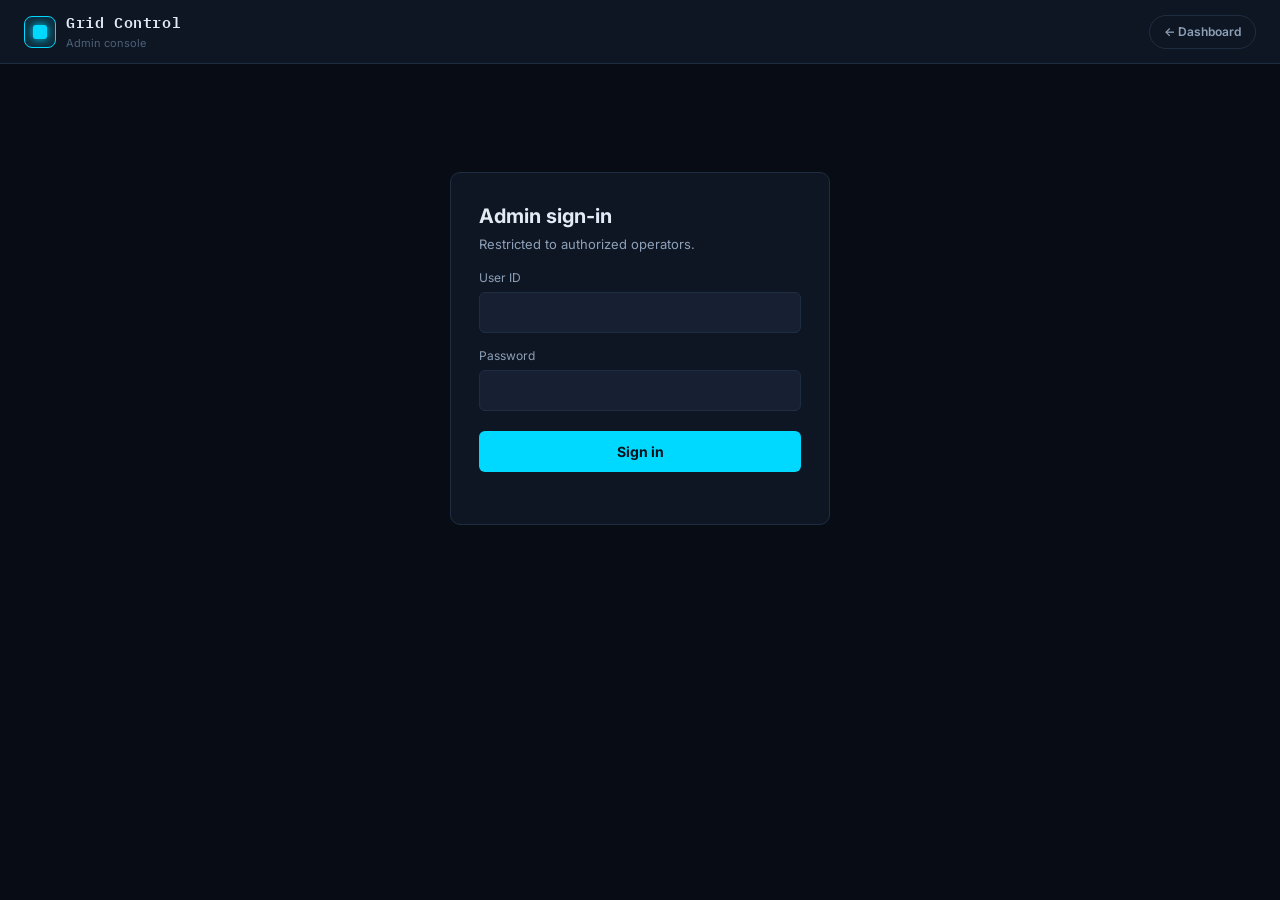
<file: static/admin.html>
<!DOCTYPE html>
<html lang="en">
<head>
<meta charset="UTF-8" />
<meta name="viewport" content="width=device-width, initial-scale=1.0" />
<title>Admin — Grid Control</title>
<link rel="preconnect" href="https://fonts.googleapis.com">
<link href="https://fonts.googleapis.com/css2?family=IBM+Plex+Mono:wght@400;500;600&family=Inter:wght@400;500;600;700&display=swap" rel="stylesheet">
<link rel="stylesheet" href="/static/style.css?v=2" />
<link rel="stylesheet" href="/static/admin.css?v=3" />
</head>
<body>
  <header class="topbar">
    <div class="brand">
      <div class="brand-icon"><div class="brand-icon-inner"></div></div>
      <div>
        <div class="brand-name">Grid Control</div>
        <div class="brand-sub">Admin console</div>
      </div>
    </div>
    <div class="topbar-right">
      <span class="agent-pill" id="agentPill" hidden>…</span>
      <a class="admin-btn" href="/">← Dashboard</a>
    </div>
  </header>

  <!-- Session check -->
  <div id="checkingView" class="auth-shell panel">
    <p class="hint">Checking session…</p>
  </div>

  <!-- Login -->
  <div id="loginView" class="auth-shell panel" hidden>
    <h1>Admin sign-in</h1>
    <p>Restricted to authorized operators.</p>
    <div class="field">
      <label for="username">User ID</label>
      <input id="username" type="text" autocomplete="username" />
    </div>
    <div class="field">
      <label for="password">Password</label>
      <input id="password" type="password" autocomplete="current-password" />
    </div>
    <button id="loginBtn" class="btn-primary full">Sign in</button>
    <div class="error-msg" id="loginError"></div>
  </div>

  <!-- Console -->
  <div id="adminView" class="console" hidden>
    <nav class="side-nav" id="sideNav">
      <button class="nav-item active" data-tab="overview">Overview</button>
      <button class="nav-item" data-tab="approvals">Approvals <span class="nav-badge" id="navWarnBadge" hidden>0</span></button>
      <button class="nav-item" data-tab="guardrails">Guardrails</button>
      <button class="nav-item" data-tab="log">Decision log</button>
      <button class="nav-item" data-tab="outcomes">Outcomes</button>
      <button class="nav-item" data-tab="hotspots">Hot spots</button>
      <button class="nav-item" data-tab="charts">Charts</button>
      <button class="nav-item" data-tab="controls">Agent &amp; settings</button>
      <div class="nav-spacer"></div>
      <button class="nav-item signout" id="signOutBtn">Sign out</button>
    </nav>

    <main class="tab-area">

      <!-- 1. Overview -->
      <section class="tab" id="tab-overview">
        <h2 class="tab-title">Overview</h2>
        <div class="stat-grid" id="ovStats"></div>
        <div class="panel">
          <div class="panel-title">Regions</div>
          <div class="table-wrap"><table class="data-table" id="ovRegions"></table></div>
        </div>
      </section>

      <!-- 2. Approvals -->
      <section class="tab" id="tab-approvals" hidden>
        <h2 class="tab-title">Approvals</h2>
        <p class="hint">Actions the agent was not allowed to run on its own. Approve to execute, deny to discard.</p>
        <div id="warningsList"></div>
      </section>

      <!-- 3. Guardrails -->
      <section class="tab" id="tab-guardrails" hidden>
        <h2 class="tab-title">Guardrails</h2>

        <div class="panel">
          <div class="panel-title">Action permissions</div>
          <p class="hint">Decide which actions the agent may run on its own. "Needs admin approval" sends every such action to the Approvals tab instead of running it. Locked actions always need approval.</p>
          <div id="policiesList"></div>
          <div class="notice" id="policiesNotice" hidden></div>
        </div>

        <div class="panel">
          <div class="panel-title">Custom rules</div>
          <p class="hint">Rules the agent must never break (for example: "never migrate to eu-west").</p>
          <div id="rulesList"></div>
          <div class="add-rule-row">
            <input id="newRule" type="text" placeholder="Add a new rule…" />
            <button id="addRuleBtn" class="btn-primary">Add</button>
          </div>
        </div>
      </section>

      <!-- 4. Decision log -->
      <section class="tab" id="tab-log" hidden>
        <h2 class="tab-title">Decision log</h2>
        <div class="toolbar">
          <div class="filter-group" id="logFilters">
            <button class="chip-btn active" data-filter="all">All</button>
            <button class="chip-btn" data-filter="executed">Executed</button>
            <button class="chip-btn" data-filter="passed">Passed</button>
            <button class="chip-btn" data-filter="blocked_for_admin">Blocked</button>
            <button class="chip-btn" data-filter="error">Errors</button>
          </div>
          <input id="logSearch" type="text" placeholder="Search reasoning, action, task…" />
        </div>
        <p class="hint" id="logCount"></p>
        <div class="log-list tall" id="logList"></div>
      </section>

      <!-- 5. Outcomes -->
      <section class="tab" id="tab-outcomes" hidden>
        <h2 class="tab-title">Outcomes</h2>
        <p class="hint">What changed about 30 seconds after each executed action. Green means it helped.</p>
        <div class="stat-grid" id="outSummary"></div>
        <div class="feedback-list tall" id="feedbackList"></div>
      </section>

      <!-- 6. Hot spots -->
      <section class="tab" id="tab-hotspots" hidden>
        <h2 class="tab-title">Hot spots</h2>
        <div class="two-col">
          <div class="panel">
            <div class="panel-title">Hottest chipsets</div>
            <div id="hotChips"></div>
          </div>
          <div class="panel">
            <div class="panel-title">Hottest servers</div>
            <div id="hotServers"></div>
            <div class="panel-title spaced">Regions by average temperature</div>
            <div id="hotRegions"></div>
          </div>
        </div>
      </section>

      <!-- 7. Charts -->
      <section class="tab" id="tab-charts" hidden>
        <h2 class="tab-title">Charts</h2>
        <p class="hint">Live trends collected while this page is open (about the last 9 minutes). They reset when you reload.</p>
        <div class="two-col">
          <div class="panel"><div class="panel-title">Temperature (°C)</div><div id="chTemp"></div></div>
          <div class="panel"><div class="panel-title">Active tasks</div><div id="chTasks"></div></div>
          <div class="panel"><div class="panel-title">Utilization by region (%)</div><div id="chUtil"></div></div>
          <div class="panel"><div class="panel-title">Decisions by result</div><div id="chResults"></div><div class="panel-title spaced">Decisions by action</div><div id="chActions"></div></div>
        </div>
      </section>

      <!-- 8. Agent & settings -->
      <section class="tab" id="tab-controls" hidden>
        <h2 class="tab-title">Agent &amp; settings</h2>

        <div class="panel">
          <div class="panel-title">Agent control</div>
          <p class="hint">Resume starts the agent and a fresh telemetry buffer window. The first decision comes one full interval later. Pause stops new decisions.</p>
          <div class="control-row">
            <span class="agent-pill big" id="agentPillBig">…</span>
            <button id="pauseBtn" class="btn-ghost">Pause agent</button>
            <button id="resumeBtn" class="btn-primary">Resume agent</button>
          </div>
          <div class="notice" id="agentNotice" hidden></div>
        </div>

        <div class="panel">
          <div class="panel-title">Anomaly test</div>
          <p class="hint">Forces a random chipset to 100°C and pins a runaway task on it. The agent reacts at its next decision (watch the countdown). The fault clears when the agent moves a task off that chip, or after 3 minutes.</p>
          <div class="control-row">
            <button id="anomalyBtn" class="btn-danger">⚡ Inject anomaly</button>
            <button id="anomalyClearBtn" class="btn-ghost">Clear anomalies</button>
            <span class="save-msg" id="anomalyMsg"></span>
          </div>
          <div id="anomalyList"></div>
          <div class="notice" id="anomalyNotice" hidden></div>
        </div>

        <div class="panel">
          <div class="panel-title">Settings</div>
          <p class="hint">Applied immediately, without a restart. They reset to the env file values when the server restarts.</p>
          <div class="settings-grid">
            <div class="field"><label for="setTemp">Temperature limit (°C)</label><input id="setTemp" type="number" step="1" min="30" max="120" /></div>
            <div class="field"><label for="setImb">Utilization imbalance limit (0–1)</label><input id="setImb" type="number" step="0.01" min="0" max="1" /></div>
            <div class="field"><label for="setProfit">Minimum net profit</label><input id="setProfit" type="number" step="0.01" /></div>
            <div class="field"><label for="setInterval">Decision interval (seconds)</label><input id="setInterval" type="number" step="1" min="5" max="600" /></div>
          </div>
          <div class="control-row">
            <button id="saveSettingsBtn" class="btn-primary">Save settings</button>
            <span class="save-msg" id="settingsMsg"></span>
          </div>
          <div class="notice" id="settingsNotice" hidden></div>
        </div>
      </section>

    </main>
  </div>

  <script src="/static/admin.js?v=3"></script>
</body>
</html>
</file>
<file: static/style.css>
:root {
  --bg: #080c14;
  --surface-1: #0f1623;
  --surface-2: #162032;
  --surface-3: #1e2b3f;
  --panel-raised: #162032;
  --border: #1f2d42;
  --border-soft: #162032;

  --cyan: #00d9ff;
  --teal: #10b981;
  --green: #10b981;
  --amber: #f59e0b;
  --red: #ef4444;
  --blue: #3b82f6;
  --violet: #a78bfa;
  --coral: #ef4444;

  --cyan-dim: rgba(0, 217, 255, 0.12);
  --green-dim: rgba(16, 185, 129, 0.15);
  --amber-dim: rgba(245, 158, 11, 0.15);
  --red-dim: rgba(239, 68, 68, 0.15);
  --blue-dim: rgba(59, 130, 246, 0.15);

  --text: #e2eaf4;
  --text-2: #8da0b8;
  --text-3: #4a617a;
  --muted: #8da0b8;

  --font-body: "Inter", sans-serif;
  --font-mono: "IBM Plex Mono", monospace;
  --font-display: "Inter", sans-serif;

  --radius: 10px;
  --radius-sm: 6px;
}

* {
  box-sizing: border-box;
  margin: 0;
  padding: 0;
}

/* Critical: lets JavaScript hide the homepage warning banner. */
[hidden] {
  display: none !important;
}

html {
  font-size: 14px;
}

body {
  min-height: 100vh;
  background: var(--bg);
  color: var(--text);
  font-family: var(--font-body);
  line-height: 1.5;
}

a {
  color: var(--cyan);
  text-decoration: none;
}

a:hover {
  text-decoration: underline;
}

button,
input {
  font: inherit;
}

button {
  cursor: pointer;
}

.mono {
  font-family: var(--font-mono);
}

/* Header */

.topbar {
  position: sticky;
  top: 0;
  z-index: 100;
  display: flex;
  align-items: center;
  gap: 20px;
  min-height: 64px;
  padding: 0 24px;
  background: var(--surface-1);
  border-bottom: 1px solid var(--border);
}

.brand {
  display: flex;
  align-items: center;
  gap: 10px;
  flex-shrink: 0;
}

.brand-icon {
  display: flex;
  align-items: center;
  justify-content: center;
  width: 32px;
  height: 32px;
  background: var(--cyan-dim);
  border: 1px solid var(--cyan);
  border-radius: 8px;
}

.brand-icon-inner {
  width: 14px;
  height: 14px;
  background: var(--cyan);
  border-radius: 3px;
  box-shadow: 0 0 8px var(--cyan);
}

.brand-name,
.brand-text h1 {
  color: var(--text);
  font-family: var(--font-mono);
  font-size: 15px;
  font-weight: 600;
  letter-spacing: 0.04em;
}

.brand-sub,
.brand-text p {
  color: var(--text-3);
  font-size: 11px;
}

.brand-mark {
  color: var(--cyan);
  font-size: 18px;
}

.global-stats {
  display: flex;
  gap: 8px;
  margin-left: 12px;
  flex-wrap: wrap;
}

.stat-pill {
  display: flex;
  flex-direction: column;
  min-width: 90px;
  padding: 5px 12px;
  background: var(--surface-2);
  border: 1px solid var(--border);
  border-radius: 8px;
}

.stat-label {
  color: var(--text-3);
  font-size: 10px;
  font-weight: 600;
  letter-spacing: 0.06em;
  text-transform: uppercase;
}

.stat-val {
  color: var(--text);
  font-family: var(--font-mono);
  font-size: 13px;
  font-weight: 500;
}

.topbar-right {
  display: flex;
  align-items: center;
  gap: 14px;
  margin-left: auto;
}

.decision-timer {
  position: relative;
  width: 44px;
  height: 44px;
}

.timer-svg {
  width: 44px;
  height: 44px;
  transform: rotate(-90deg);
}

.timer-track {
  fill: none;
  stroke: var(--border);
  stroke-width: 3;
}

.timer-arc {
  fill: none;
  stroke: var(--cyan);
  stroke-width: 3;
  stroke-linecap: round;
  stroke-dasharray: 113;
  transition: stroke-dashoffset 1s linear;
}

.timer-inner {
  position: absolute;
  inset: 0;
  display: flex;
  flex-direction: column;
  align-items: center;
  justify-content: center;
}

.timer-num {
  color: var(--cyan);
  font-family: var(--font-mono);
  font-size: 13px;
  font-weight: 600;
}

.timer-lbl {
  color: var(--text-3);
  font-size: 8px;
  text-transform: uppercase;
}

.live-badge {
  display: flex;
  align-items: center;
  gap: 6px;
  color: var(--green);
  font-family: var(--font-mono);
  font-size: 11px;
  font-weight: 600;
  letter-spacing: 0.08em;
}

.live-dot {
  width: 7px;
  height: 7px;
  background: var(--green);
  border-radius: 50%;
  box-shadow: 0 0 6px var(--green);
}

.sim-clock {
  color: var(--text-3);
  font-size: 12px;
}

.admin-btn {
  padding: 7px 14px;
  color: var(--text-2);
  font-size: 12px;
  font-weight: 600;
  border: 1px solid var(--border);
  border-radius: 999px;
}

.admin-btn:hover {
  color: var(--cyan);
  border-color: var(--cyan);
  text-decoration: none;
}

/* Admin warning banner */

.warn-banner {
  display: flex;
  align-items: center;
  gap: 8px;
  padding: 10px 24px;
  color: var(--amber);
  font-size: 13px;
  background: rgba(245, 158, 11, 0.1);
  border-bottom: 1px solid var(--amber);
}

.warn-banner a {
  color: var(--amber);
  font-weight: 600;
}

/* Dashboard layout */

.page-layout {
  display: grid;
  grid-template-columns: 1fr 380px;
  min-height: calc(100vh - 64px);
}

.regions-col {
  padding: 20px 20px 40px 24px;
  overflow-y: auto;
  border-right: 1px solid var(--border);
}

.sidebar-col {
  display: flex;
  flex-direction: column;
  gap: 14px;
  padding: 20px 24px 40px 20px;
  overflow-y: auto;
}

.col-header {
  display: flex;
  align-items: center;
  justify-content: space-between;
  padding-bottom: 12px;
  margin-bottom: 16px;
  border-bottom: 1px solid var(--border-soft);
}

.col-header > span {
  color: var(--text-3);
  font-family: var(--font-mono);
  font-size: 11px;
  font-weight: 600;
  letter-spacing: 0.1em;
}

.legend {
  display: flex;
  gap: 12px;
}

.leg-item {
  display: flex;
  align-items: center;
  gap: 5px;
  color: var(--text-3);
  font-size: 11px;
}

.chip-dot {
  display: inline-block;
  width: 10px;
  height: 10px;
  border-radius: 3px;
}

.regions-list {
  display: flex;
  flex-direction: column;
  gap: 14px;
}

.region-card {
  overflow: hidden;
  background: var(--surface-1);
  border: 1px solid var(--border);
  border-radius: var(--radius);
}

.region-card.fossil-card {
  border-top: 2px solid rgba(239, 68, 68, 0.55);
}

.region-card.green-card {
  border-top: 2px solid rgba(16, 185, 129, 0.55);
}

.region-header {
  display: flex;
  align-items: center;
  justify-content: space-between;
  padding: 12px 16px;
  border-bottom: 1px solid var(--border-soft);
}

.region-title {
  display: flex;
  align-items: center;
  gap: 10px;
}

.region-flag {
  font-size: 18px;
}

.region-name {
  font-size: 14px;
  font-weight: 700;
}

.region-id {
  color: var(--text-3);
  font-family: var(--font-mono);
  font-size: 10px;
}

.energy-tag {
  padding: 2px 8px;
  font-size: 10px;
  font-weight: 700;
  letter-spacing: 0.08em;
  text-transform: uppercase;
  border-radius: 999px;
}

.energy-tag.green {
  color: var(--green);
  background: var(--green-dim);
  border: 1px solid rgba(16, 185, 129, 0.3);
}

.energy-tag.fossil {
  color: var(--red);
  background: var(--red-dim);
  border: 1px solid rgba(239, 68, 68, 0.3);
}

.region-kpis {
  display: flex;
  gap: 16px;
}

.kpi {
  text-align: right;
  font-family: var(--font-mono);
}

.kpi-val {
  font-size: 14px;
  font-weight: 600;
}

.kpi-lbl {
  color: var(--text-3);
  font-size: 10px;
}

.region-body {
  padding: 14px 16px;
}

.servers-grid {
  display: grid;
  grid-template-columns: repeat(3, 1fr);
  gap: 10px;
}

.server-card {
  padding: 10px;
  background: var(--surface-2);
  border: 1px solid var(--border);
  border-radius: var(--radius-sm);
}

.server-header {
  display: flex;
  align-items: center;
  justify-content: space-between;
  margin-bottom: 8px;
}

.server-name {
  color: var(--text-2);
  font-family: var(--font-mono);
  font-size: 11px;
}

.server-tier-tag {
  padding: 1px 6px;
  font-size: 9px;
  font-weight: 700;
  letter-spacing: 0.05em;
  text-transform: uppercase;
  border-radius: 999px;
}

.server-tier-tag.powerful {
  color: var(--violet);
  background: rgba(139, 92, 246, 0.2);
}

.server-tier-tag.standard {
  color: var(--text-3);
  background: var(--surface-3);
}

.chips-grid {
  display: grid;
  grid-template-columns: repeat(4, 1fr);
  gap: 4px;
}

.chip-cell {
  position: relative;
  display: flex;
  flex-direction: column;
  align-items: center;
  justify-content: center;
  min-height: 48px;
  padding: 5px 4px 3px;
  overflow: hidden;
  border-radius: 5px;
}

.chip-cell.idle {
  background: var(--surface-3);
}

.chip-cell.ok {
  background: rgba(16, 185, 129, 0.18);
  border: 1px solid rgba(16, 185, 129, 0.3);
}

.chip-cell.busy {
  background: rgba(245, 158, 11, 0.2);
  border: 1px solid rgba(245, 158, 11, 0.35);
}

.chip-cell.hot {
  background: rgba(239, 68, 68, 0.25);
  border: 1px solid rgba(239, 68, 68, 0.5);
}

.chip-util {
  font-family: var(--font-mono);
  font-size: 10px;
  font-weight: 600;
}

.chip-temp {
  color: var(--text-3);
  font-family: var(--font-mono);
  font-size: 9px;
}

.chip-cell.ok .chip-util {
  color: var(--green);
}

.chip-cell.busy .chip-util {
  color: var(--amber);
}

.chip-cell.hot .chip-util {
  color: var(--red);
}

.chip-bar-wrap {
  position: absolute;
  right: 0;
  bottom: 0;
  left: 0;
  height: 3px;
  background: rgba(255, 255, 255, 0.06);
}

.chip-bar {
  height: 100%;
  background: var(--cyan);
}

.server-util-bar {
  height: 3px;
  margin-top: 8px;
  overflow: hidden;
  background: var(--border);
  border-radius: 999px;
}

.server-util-fill {
  height: 100%;
  background: var(--cyan);
}

/* Panels */

.panel {
  padding: 14px 16px;
  background: var(--surface-1);
  border: 1px solid var(--border);
  border-radius: var(--radius);
}

.panel-title {
  display: flex;
  align-items: center;
  gap: 8px;
  margin-bottom: 12px;
  color: var(--text-2);
  font-family: var(--font-mono);
  font-size: 12px;
  font-weight: 600;
  letter-spacing: 0.06em;
  text-transform: uppercase;
}

.panel-hint,
.hint,
.empty {
  color: var(--text-3);
  font-size: 12px;
}

.log-list,
.feedback-list {
  display: flex;
  flex-direction: column;
  gap: 6px;
  max-height: 320px;
  overflow-y: auto;
}

.log-empty {
  color: var(--text-3);
  font-size: 12px;
}

.log-entry {
  padding: 8px 10px;
  background: var(--surface-2);
  border-left: 3px solid transparent;
  border-radius: var(--radius-sm);
}

.log-entry.executed {
  border-color: var(--green);
}

.log-entry.passed {
  border-color: var(--text-3);
}

.log-entry.blocked {
  border-color: var(--amber);
}

.log-entry.error {
  border-color: var(--red);
}

.log-meta {
  display: flex;
  justify-content: space-between;
  margin-bottom: 4px;
}

.log-time {
  color: var(--text-3);
  font-family: var(--font-mono);
  font-size: 10px;
}

.log-action-tag {
  padding: 1px 7px;
  font-family: var(--font-mono);
  font-size: 10px;
  font-weight: 600;
  border-radius: 4px;
  text-transform: uppercase;
}

.tag-executed {
  color: var(--green);
  background: var(--green-dim);
}

.tag-passed {
  color: var(--text-3);
  background: var(--surface-3);
}

.tag-blocked {
  color: var(--amber);
  background: var(--amber-dim);
}

.tag-error {
  color: var(--red);
  background: var(--red-dim);
}

.log-reasoning {
  color: var(--text);
  font-size: 12px;
  line-height: 1.4;
}

/* Ask agent */

.ask-row,
.add-rule-row {
  display: flex;
  gap: 6px;
}

.ask-row input,
.add-rule-row input,
.field input {
  flex: 1;
  padding: 8px 10px;
  color: var(--text);
  background: var(--surface-2);
  border: 1px solid var(--border);
  border-radius: var(--radius-sm);
}

.ask-row button,
.add-rule-row button {
  padding: 8px 14px;
  color: #06111a;
  font-weight: 700;
  background: var(--cyan);
  border: none;
  border-radius: var(--radius-sm);
}

.ask-answer {
  display: none;
  padding: 10px;
  margin-top: 8px;
  color: var(--text);
  font-size: 12.5px;
  background: var(--surface-2);
  border-radius: var(--radius-sm);
}

.ask-answer.visible {
  display: block;
}

/* Admin */

.admin-layout {
  display: flex;
  flex-direction: column;
  gap: 18px;
  max-width: 900px;
  padding: 24px 28px 60px;
  margin: 0 auto;
}

.rule-row {
  display: flex;
  align-items: center;
  justify-content: space-between;
  padding: 8px 10px;
  margin-bottom: 6px;
  background: var(--surface-2);
  border-radius: var(--radius-sm);
}

.rule-row button,
.warn-actions button {
  padding: 5px 10px;
  color: var(--text-2);
  background: transparent;
  border: 1px solid var(--border);
  border-radius: var(--radius-sm);
}

.warn-card {
  padding: 12px 14px;
  margin-bottom: 10px;
  background: rgba(245, 158, 11, 0.08);
  border: 1px solid var(--amber);
  border-radius: 8px;
}

.warn-card pre {
  padding: 8px;
  overflow-x: auto;
  color: var(--text-2);
  font-family: var(--font-mono);
  font-size: 11px;
  background: var(--surface-2);
  border-radius: var(--radius-sm);
}

.warn-actions {
  display: flex;
  gap: 8px;
  margin-top: 8px;
}

@media (max-width: 1000px) {
  .page-layout {
    grid-template-columns: 1fr;
  }

  .sidebar-col {
    border-top: 1px solid var(--border);
  }

  .servers-grid {
    grid-template-columns: 1fr;
  }

  .global-stats {
    display: none;
  }
}
</file>
<file: static/admin.css>
/* Admin console styles. Loaded after style.css and reuses its variables. */

/* ---------- Login ---------- */
.auth-shell { max-width: 380px; margin: 12vh auto; padding: 28px; }
.auth-shell h1 { font-size: 20px; margin-bottom: 4px; }
.auth-shell p { color: var(--muted); font-size: 13px; margin-top: 0; }
.field { margin: 14px 0; }
.field label { display: block; font-size: 12px; color: var(--muted); margin-bottom: 5px; }
.field input { width: 100%; background: var(--surface-2); border: 1px solid var(--border); border-radius: 6px; padding: 9px 10px; color: var(--text); }
.field input:focus { outline: 1px solid var(--cyan); }
.error-msg { color: var(--red); font-size: 12.5px; margin-top: 8px; min-height: 16px; }

.btn-primary { background: var(--cyan); border: none; color: #06111a; font-weight: 700; padding: 8px 16px; border-radius: 6px; }
.btn-primary.full { width: 100%; padding: 10px; margin-top: 6px; }
.btn-primary:disabled, .btn-ghost:disabled { opacity: 0.4; cursor: not-allowed; }
.btn-ghost { background: transparent; border: 1px solid var(--border); color: var(--text-2); padding: 8px 16px; border-radius: 6px; font-weight: 600; }
.btn-ghost:hover:not(:disabled) { border-color: var(--cyan); color: var(--cyan); }

/* ---------- Layout ---------- */
.console { display: grid; grid-template-columns: 210px 1fr; min-height: calc(100vh - 64px); }
.side-nav { display: flex; flex-direction: column; gap: 2px; padding: 16px 12px; background: var(--surface-1); border-right: 1px solid var(--border); position: sticky; top: 64px; align-self: start; height: calc(100vh - 64px); }
.nav-item { display: flex; align-items: center; justify-content: space-between; text-align: left; padding: 9px 12px; background: transparent; border: none; border-radius: 6px; color: var(--text-2); font-size: 13px; font-weight: 500; }
.nav-item:hover { background: var(--surface-2); color: var(--text); }
.nav-item.active { background: var(--cyan-dim); color: var(--cyan); }
.nav-item.signout:hover { color: var(--red); }
.nav-spacer { flex: 1; }
.nav-badge { min-width: 18px; padding: 0 6px; font-size: 11px; font-weight: 700; text-align: center; color: #1a1200; background: var(--amber); border-radius: 999px; }

.tab-area { padding: 24px 28px 60px; max-width: 1100px; width: 100%; }
.tab { display: flex; flex-direction: column; gap: 14px; }
.tab-title { font-size: 18px; font-weight: 700; }
.panel-title.spaced { margin-top: 18px; }
.two-col { display: grid; grid-template-columns: repeat(2, minmax(0, 1fr)); gap: 14px; }

/* ---------- Agent pill ---------- */
.agent-pill { padding: 4px 12px; font-family: var(--font-mono); font-size: 11px; font-weight: 600; letter-spacing: 0.06em; text-transform: uppercase; border-radius: 999px; border: 1px solid var(--border); color: var(--text-3); }
.agent-pill.running { color: var(--green); background: var(--green-dim); border-color: rgba(16,185,129,0.4); }
.agent-pill.paused { color: var(--amber); background: var(--amber-dim); border-color: rgba(245,158,11,0.4); }
.agent-pill.big { font-size: 12px; padding: 6px 14px; }

/* ---------- Overview ---------- */
.stat-grid { display: grid; grid-template-columns: repeat(auto-fill, minmax(150px, 1fr)); gap: 10px; }
.stat-card { padding: 12px 14px; background: var(--surface-1); border: 1px solid var(--border); border-radius: var(--radius); }
.stat-card .lbl { color: var(--text-3); font-size: 10px; font-weight: 600; letter-spacing: 0.06em; text-transform: uppercase; }
.stat-card .val { margin-top: 4px; font-family: var(--font-mono); font-size: 20px; font-weight: 600; }
.stat-card .val.warn { color: var(--amber); }
.stat-card .val.bad { color: var(--red); }
.stat-card .val.good { color: var(--green); }

.table-wrap { overflow-x: auto; }
.data-table { width: 100%; border-collapse: collapse; font-size: 12.5px; }
.data-table th { text-align: left; padding: 6px 10px; color: var(--text-3); font-size: 10px; font-weight: 600; letter-spacing: 0.06em; text-transform: uppercase; border-bottom: 1px solid var(--border); }
.data-table td { padding: 8px 10px; border-bottom: 1px solid var(--border-soft); font-family: var(--font-mono); }
.data-table td:first-child { font-family: var(--font-body); font-weight: 600; }

/* ---------- Approvals / Guardrails ---------- */
.rule-row button:hover { border-color: var(--red); color: var(--red); }
.warn-reason { font-size: 13px; margin-bottom: 8px; }
.warn-actions .approve:hover { border-color: var(--green); color: var(--green); }
.warn-actions .deny:hover { border-color: var(--red); color: var(--red); }
.add-rule-row { margin-top: 10px; }

/* ---------- Log / Outcomes ---------- */
.toolbar { display: flex; gap: 10px; align-items: center; justify-content: space-between; flex-wrap: wrap; }
.toolbar input { flex: 1; min-width: 200px; max-width: 320px; padding: 8px 10px; color: var(--text); background: var(--surface-2); border: 1px solid var(--border); border-radius: 6px; }
.filter-group { display: flex; gap: 6px; flex-wrap: wrap; }
.chip-btn { padding: 5px 12px; font-size: 12px; font-weight: 600; color: var(--text-2); background: transparent; border: 1px solid var(--border); border-radius: 999px; }
.chip-btn.active { color: var(--cyan); border-color: var(--cyan); background: var(--cyan-dim); }
.log-list.tall, .feedback-list.tall { max-height: none; }
.log-params { margin-top: 4px; color: var(--text-3); font-family: var(--font-mono); font-size: 10.5px; word-break: break-all; }

.feedback-entry { padding: 8px 10px; background: var(--surface-2); border-radius: 6px; }
.feedback-action { font-family: var(--font-mono); font-size: 12px; margin-bottom: 6px; }
.feedback-deltas { display: flex; flex-wrap: wrap; gap: 6px; }
.delta-chip { padding: 2px 8px; font-family: var(--font-mono); font-size: 11px; border-radius: 4px; }
.delta-good { color: var(--green); background: var(--green-dim); }
.delta-bad { color: var(--red); background: var(--red-dim); }
.delta-neutral { color: var(--text-3); background: var(--surface-3); }

/* ---------- Hot spots ---------- */
.hot-row { display: grid; grid-template-columns: 1fr 60px; gap: 10px; align-items: center; padding: 6px 0; font-size: 12px; }
.hot-name { font-family: var(--font-mono); color: var(--text-2); overflow: hidden; text-overflow: ellipsis; white-space: nowrap; }
.hot-name small { color: var(--text-3); }
.hot-temp { text-align: right; font-family: var(--font-mono); font-weight: 600; }
.hot-bar { grid-column: 1 / -1; height: 4px; background: var(--border); border-radius: 999px; overflow: hidden; }
.hot-bar i { display: block; height: 100%; background: var(--green); }
.hot-row.warm .hot-bar i { background: var(--amber); }
.hot-row.hot .hot-bar i { background: var(--red); }
.hot-row.warm .hot-temp { color: var(--amber); }
.hot-row.hot .hot-temp { color: var(--red); }

/* ---------- Charts ---------- */
.chart-svg { width: 100%; height: auto; display: block; }
.chart-legend { display: flex; flex-wrap: wrap; gap: 12px; margin-top: 6px; font-size: 11px; color: var(--text-2); }
.chart-legend i { display: inline-block; width: 10px; height: 3px; margin-right: 5px; vertical-align: middle; border-radius: 2px; }
.bar-row { display: grid; grid-template-columns: 130px 1fr 30px; gap: 8px; align-items: center; padding: 4px 0; font-size: 12px; }
.bar-row .bar { height: 8px; background: var(--border); border-radius: 999px; overflow: hidden; }
.bar-row .bar i { display: block; height: 100%; background: var(--cyan); }
.bar-row span:last-child { text-align: right; font-family: var(--font-mono); color: var(--text-2); }

/* ---------- Controls ---------- */
.control-row { display: flex; align-items: center; gap: 10px; flex-wrap: wrap; margin-top: 12px; }
.settings-grid { display: grid; grid-template-columns: repeat(2, minmax(0, 1fr)); gap: 0 16px; }
.save-msg { font-size: 12.5px; color: var(--green); }
.save-msg.err { color: var(--red); }
.notice { margin-top: 12px; padding: 10px 12px; font-size: 12.5px; color: var(--amber); background: var(--amber-dim); border: 1px solid rgba(245,158,11,0.4); border-radius: 6px; }

@media (max-width: 900px) {
  .console { grid-template-columns: 1fr; }
  .side-nav { position: static; height: auto; flex-direction: row; flex-wrap: wrap; border-right: none; border-bottom: 1px solid var(--border); }
  .nav-spacer { display: none; }
  .two-col, .settings-grid { grid-template-columns: 1fr; }
  .tab-area { padding: 18px 16px 50px; }
}

/* ---------- Action permissions ---------- */
.policy-row { display: flex; align-items: center; justify-content: space-between; gap: 14px; padding: 10px 12px; margin-bottom: 6px; background: var(--surface-2); border-radius: 6px; }
.policy-name { font-family: var(--font-mono); font-size: 12.5px; font-weight: 600; }
.policy-row select { padding: 6px 10px; color: var(--text); background: var(--surface-3); border: 1px solid var(--border); border-radius: 6px; }
.policy-row select.approval { color: var(--amber); border-color: rgba(245,158,11,0.5); }
.policy-row select.autonomous { color: var(--green); border-color: rgba(16,185,129,0.5); }
.lock-tag { font-size: 11.5px; font-weight: 600; color: var(--text-3); white-space: nowrap; }

/* ---------- Anomaly test ---------- */
.btn-danger { background: var(--red); border: none; color: #fff; font-weight: 700; padding: 8px 16px; border-radius: 6px; }
.btn-danger:disabled { opacity: 0.4; cursor: not-allowed; }
.anomaly-row { display: flex; align-items: center; justify-content: space-between; gap: 12px; padding: 8px 12px; margin-top: 8px; background: var(--red-dim); border: 1px solid rgba(239,68,68,0.4); border-radius: 6px; font-family: var(--font-mono); font-size: 12px; }
.anomaly-row b { color: var(--red); }
.anomaly-row small { color: var(--text-3); }
.anom-tag { margin-left: 6px; padding: 1px 6px; font-size: 10px; font-weight: 700; color: #fff; background: var(--red); border-radius: 4px; }
</file>
